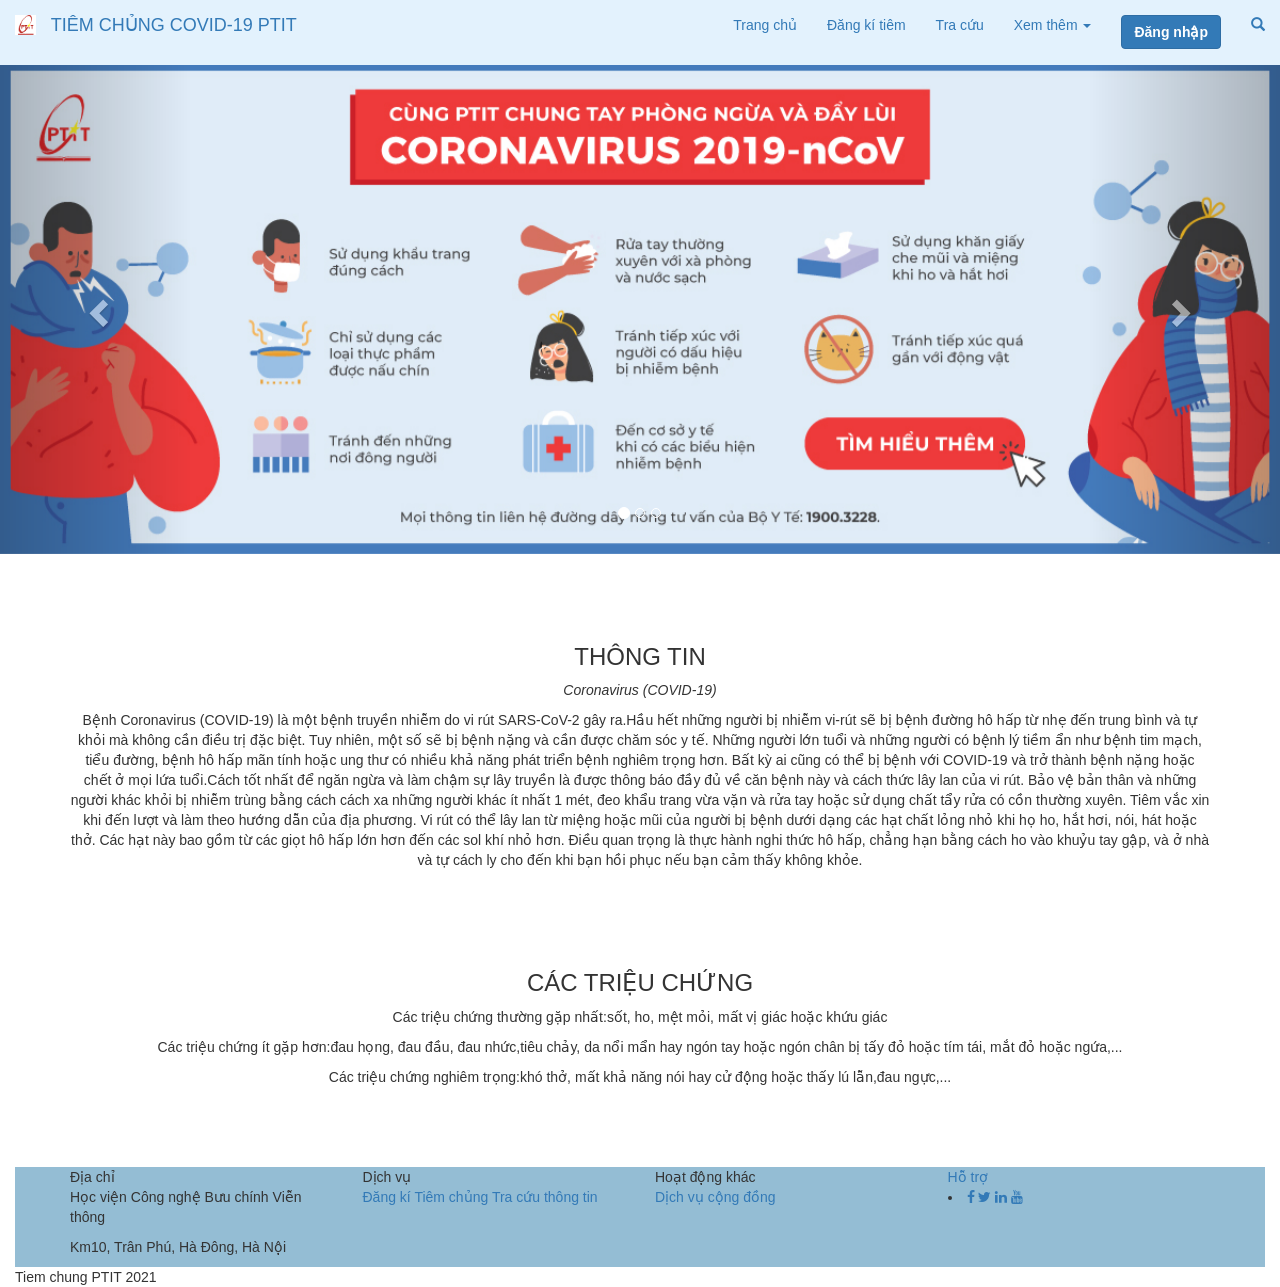
<file: index.html>
<!DOCTYPE html>
<html lang="en">

<head>
  <meta charset="UTF-8">
  <meta http-equiv="X-UA-Compatible" content="IE=edge">
  <meta name="viewport" content="width=device-width, initial-scale=1.0">
  <title>Document</title>
  <link rel="stylesheet" href="style.css">

  <link rel="stylesheet" href="https://maxcdn.bootstrapcdn.com/bootstrap/3.4.1/css/bootstrap.min.css">
  <link href="https://fonts.googleapis.com/css?family=Lato" rel="stylesheet" type="text/css">
  <link href="https://fonts.googleapis.com/css?family=Montserrat" rel="stylesheet" type="text/css">
  <script src="https://ajax.googleapis.com/ajax/libs/jquery/3.5.1/jquery.min.js"></script>
  <script src="https://maxcdn.bootstrapcdn.com/bootstrap/3.4.1/js/bootstrap.min.js"></script>
  <link href="//maxcdn.bootstrapcdn.com/font-awesome/4.1.0/css/font-awesome.min.css" rel="stylesheet">



</head>

<body>
  <nav class="navbar navbar-primary navbar-fixed-top" style="background-color: #e3f2fd;">
    <div class="container-fluid">
      <div class="navbar-header">
        <button type="button" class="navbar-toggle" data-toggle="collapse" data-target="#myNavbar">
          <span class="icon-bar"></span>
          <span class="icon-bar"></span>
          <span class="icon-bar"></span>
        </button>
        <img class="navbar-brand" src="ptit.png" alt="">
        <a class="navbar-brand name" href="#myPage">TIÊM CHỦNG COVID-19 PTIT
        </a>
      </div>
      <div class="collapse navbar-collapse" id="myNavbar">
        <ul class="nav navbar-nav navbar-right">
          <li><a href="index.html">Trang chủ</a></li>
          <li><a href="form.html">Đăng kí tiêm</a></li>
          <li><a href="search.html">Tra cứu</a></li>
          <li class="dropdown">
            <a class="dropdown-toggle" data-toggle="dropdown" href="#">Xem thêm
              <span class="caret"></span></a>
            <ul class="dropdown-menu">
              <li><a href="#">Thông tin Vac-xin ngừa Covid-19</a></li>
              <li><a href="#">Qui trình tiêm chủng</a></li>
              <li><a href="#">Hướng dẫn bảo vệ sức khỏe sau khi tiêm</a></li>
            </ul>
          </li>
          <li>
            <a href="">
              <button id="btn" type="button" class="btn btn-outline-primary btn-primary ">Đăng nhập</button>
            </a>
          </li>
          <li><a href="#"><span class="glyphicon glyphicon-search"></span></a></li>
        </ul>
      </div>
    </div>
  </nav>
  <div id="myCarousel" class="carousel slide" data-ride="carousel">
    <!-- Indicators -->
    <ol class="carousel-indicators">
      <li data-target="#myCarousel" data-slide-to="0" class="active"></li>
      <li data-target="#myCarousel" data-slide-to="1"></li>
      <li data-target="#myCarousel" data-slide-to="2"></li>
    </ol>

    <!-- Wrapper for slides -->
    <div class="carousel-inner" role="listbox">
      <div class="item active">
        <img src="banner_coronavirus.jpg" width="1370" height="500">
      </div>

      <div class="item">
        <img src="11.jpg" width="1370" height="500">
      </div>

      <div class="item">
        <img src="12.jpeg" width="1370" height="500">
      </div>
    </div>

    <!-- Left and right controls -->
    <a class="left carousel-control" href="#myCarousel" role="button" data-slide="prev">
      <span class="glyphicon glyphicon-chevron-left" aria-hidden="true"></span>
      <span class="sr-only">Previous</span>
    </a>
    <a class="right carousel-control" href="#myCarousel" role="button" data-slide="next">
      <span class="glyphicon glyphicon-chevron-right" aria-hidden="true"></span>
      <span class="sr-only">Next</span>
    </a>
  </div>
  <div id="band" class="container text-center">
    <h3 class="font-weight-bold text-uppercase">thông tin</h3>
    <p><em>Coronavirus (COVID-19)</em></p>
    <p>Bệnh Coronavirus (COVID-19) là một bệnh truyền nhiễm do vi rút SARS-CoV-2 gây ra.Hầu hết những người bị nhiễm
      vi-rút sẽ bị bệnh đường hô hấp từ nhẹ đến trung bình và tự khỏi mà không cần điều trị đặc biệt. Tuy nhiên, một số
      sẽ bị bệnh nặng và cần được chăm sóc y tế. Những người lớn tuổi và những người có bệnh lý tiềm ẩn như bệnh tim
      mạch, tiểu đường, bệnh hô hấp mãn tính hoặc ung thư có nhiều khả năng phát triển bệnh nghiêm trọng hơn. Bất kỳ ai
      cũng có thể bị bệnh với COVID-19 và trở thành bệnh nặng hoặc chết ở mọi lứa tuổi.Cách tốt nhất để ngăn ngừa và làm
      chậm sự lây truyền là được thông báo đầy đủ về căn bệnh này và cách thức lây lan của vi rút. Bảo vệ bản thân và
      những người khác khỏi bị nhiễm trùng bằng cách cách xa những người khác ít nhất 1 mét, đeo khẩu trang vừa vặn và
      rửa tay hoặc sử dụng chất tẩy rửa có cồn thường xuyên. Tiêm vắc xin khi đến lượt và làm theo hướng dẫn của địa
      phương.
      Vi rút có thể lây lan từ miệng hoặc mũi của người bị bệnh dưới dạng các hạt chất lỏng nhỏ khi họ ho, hắt hơi, nói,
      hát hoặc thở. Các hạt này bao gồm từ các giọt hô hấp lớn hơn đến các sol khí nhỏ hơn. Điều quan trọng là thực hành
      nghi thức hô hấp, chẳng hạn bằng cách ho vào khuỷu tay gập, và ở nhà và tự cách ly cho đến khi bạn hồi phục nếu
      bạn cảm thấy không khỏe.</p>
  </div>
  <div id="band" class="container text-center">
    <h3 class="font-weight-bold text-uppercase">các triệu chứng</h3>
    <p>Các triệu chứng thường gặp nhất:sốt, ho, mệt mỏi, mất vị giác hoặc khứu giác</p>
    <p>Các triệu chứng ít gặp hơn:đau họng, đau đầu, đau nhức,tiêu chảy, da nổi mẩn hay ngón tay hoặc ngón chân bị tấy
      đỏ hoặc tím tái, mắt đỏ hoặc ngứa,...</p>
    <p>Các triệu chứng nghiêm trọng:khó thở, mất khả năng nói hay cử động hoặc thấy lú lẫn,đau ngực,...</p>
  </div>
  <footer>
    <div class="container-fluid">
      <div class="row">
        <div class="col-md-12">
          <footer class="footer">
            <div class="container">
              <div class="row">
                <div class="col-md-3 m-b-30">
                  <div class="footer-title m-t-5 m-b-20 p-b-8">
                    Địa chỉ
                  </div>
                  <p class="white-text">
                    Học viện Công nghệ Bưu chính Viễn thông
                  </p>
                  <p>Km10, Trân Phú, Hà Đông, Hà Nội </p>
                </div>
                <div class="col-md-3 m-b-30">
                  <div class="footer-title m-t-5 m-b-20 p-b-8">
                    Dịch vụ
                  </div>
                  <div class="footer-links">
                    <a href="#">
                      Đăng kí
                    </a>
                    <a href="#">
                      Tiêm chủng
                    </a>
                    <a href="#">
                      Tra cứu thông tin
                    </a>
                  </div>
                </div>
                <div class="col-md-3 m-b-30">
                  <div class="footer-title m-t-5 m-b-20 p-b-8">
                    Hoạt động khác
                  </div>
                  <div class="footer-links">
                    <a href="#">
                     Dịch vụ cộng đồng
                   
                  </div>
                </div>
                <div class="col-md-3 m-b-30">
                  <div class="footer-title m-t-5 m-b-20 p-b-8">
                    Hỗ trợ
                  </div>
                  <div class="footer-social-links m-t-30">
                    <li> <a href="#">
                        <i class="fa fa-facebook" aria-hidden="true"> </i> </a>
                      <a href="#"> <i class="fa fa-twitter" aria-hidden="true"> </i> </a>
                      <a href="#"> <i class="fa fa-linkedin" aria-hidden="true"> </i> </a>
                      <a href="#"> <i class="fa fa-youtube" aria-hidden="true"> </i> </a>
                    </li>
                  </div>
                </div>
              </div>
            </div>
          </footer>
          <div class="footer-bottom">
            Tiem chung PTIT 2021
          </div>
        </div>
      </div>
    </div>
  </footer>
</body>

</html>
</file>
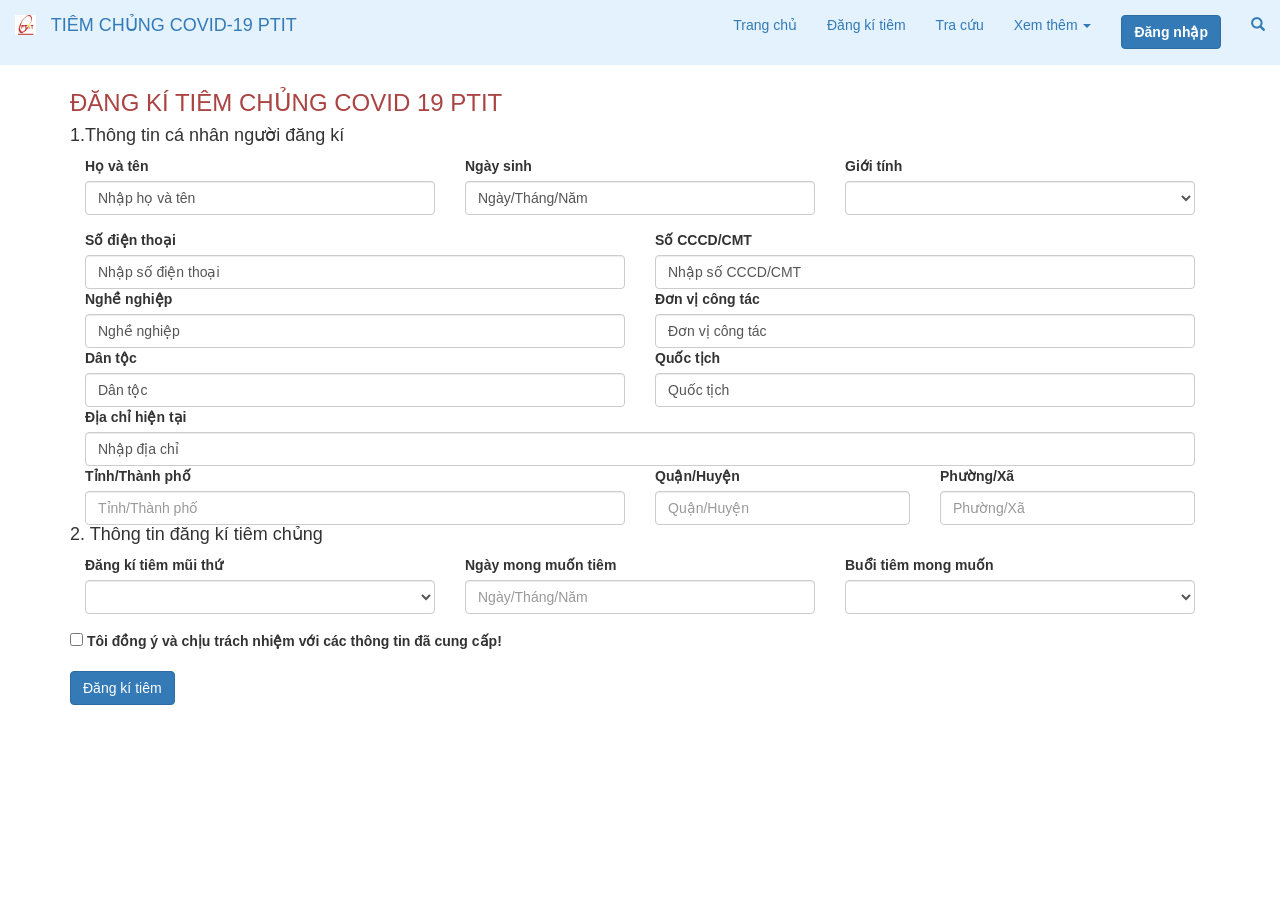
<file: form.html>
<!DOCTYPE html>
<html lang="en">
<head>
    <meta charset="UTF-8">
    <meta http-equiv="X-UA-Compatible" content="IE=edge">
    <meta name="viewport" content="width=device-width, initial-scale=1.0">
    <title>Document</title>
    <link rel="stylesheet" href="style.css">
    
    <link rel="stylesheet" href="https://maxcdn.bootstrapcdn.com/bootstrap/3.4.1/css/bootstrap.min.css">
 <link href="https://fonts.googleapis.com/css?family=Lato" rel="stylesheet" type="text/css">
 <link href="https://fonts.googleapis.com/css?family=Montserrat" rel="stylesheet" type="text/css">
 <script src="https://ajax.googleapis.com/ajax/libs/jquery/3.5.1/jquery.min.js"></script>
 <script src="https://maxcdn.bootstrapcdn.com/bootstrap/3.4.1/js/bootstrap.min.js"></script>
 
    
   
</head>
<body>
    <nav class="navbar navbar-primary navbar-fixed-top" style="background-color: #e3f2fd;">
       <div class="container-fluid">
         <div class="navbar-header">
           <button type="button" class="navbar-toggle" data-toggle="collapse" data-target="#myNavbar">
             <span class="icon-bar"></span>
             <span class="icon-bar"></span>
             <span class="icon-bar"></span>                        
           </button>
           <img class="navbar-brand" src="ptit.png" alt="">
           <a class="navbar-brand" href="#myPage">TIÊM CHỦNG COVID-19 PTIT</a>
         </div>
         <div class="collapse navbar-collapse" id="myNavbar"> 
           <ul class="nav navbar-nav navbar-right">
             <li><a href="index.html">Trang chủ</a></li>
             <li><a href="#form">Đăng kí tiêm</a></li>
             <li><a href="#search">Tra cứu</a></li>
             <li class="dropdown">
               <a class="dropdown-toggle" data-toggle="dropdown" href="#">Xem thêm
               <span class="caret"></span></a>
               <ul class="dropdown-menu">
                 <li><a href="#">Thông tin Vac-xin ngừa Covid-19</a></li>
                 <li><a href="#">Qui trình tiêm chủng</a></li>
                 <li><a href="#">Hướng dẫn bảo vệ sức khỏe sau khi tiêm</a></li> 
               </ul>
             </li>
             <li>
               <a href="">
                 <button id="btn" type="button" class="btn btn-outline-primary btn-primary ">Đăng nhập</button>
               </a>
             </li>
             <li><a href="#"><span class="glyphicon glyphicon-search"></span></a></li>
           </ul>
         </div>
       </div>
   </nav>
   <div class="container">
       <h3 class="text-uppercase text-danger">đăng kí tiêm chủng covid 19 PTIT</h3>
       <h4 class="font-weight-bold">1.Thông tin cá nhân người đăng kí</h4>
        <form>
            <div class="form-row">
                <div class="col-md-4 mb-3">
                    <label for="validationDefault01">Họ và tên</label>
                    <input type="text" class="form-control" id="validationDefault01" placeholder="First name" value="Nhập họ và tên" required>
                </div>
                <div class="col-md-4 mb-3">
                    <label for="validationDefault02">Ngày sinh</label>
                    <input type="text" class="form-control" id="validationDefault02" placeholder="Last name" value="Ngày/Tháng/Năm" required>
                </div>
                <div class="col-md-4 mb-3">
                    <div class="form-group">
                        <label for="exampleFormControlSelect1">Giới tính</label>
                        <select class="form-control" id="exampleFormControlSelect1">
                            <option>   </option>
                            <option>Nam</option>
                            <option>Nữ</option>
                        </select>
                </div>
                </div>
            </div>
            <div class="form-row">
                <div class="col-md-6 ">
                    <label for="validationDefault01">Số điện thoại</label>
                    <input type="text" class="form-control" id="validationDefault01" placeholder="First name" value="Nhập số điện thoại" required>
                </div>
                <div class="col-md-6 ">
                    <label for="validationDefault02">Số CCCD/CMT</label>
                    <input type="text" class="form-control" id="validationDefault02" placeholder="Last name" value="Nhập số CCCD/CMT" required>
                </div>
            </div>
            <div class="form-row">
                <div class="col-md-6">
                    <label for="validationDefault01">Nghề nghiệp</label>
                    <input type="text" class="form-control" id="validationDefault01" placeholder="First name" value="Nghề nghiệp" required>
                </div>
                <div class="col-md-6">
                    <label for="validationDefault02">Đơn vị công tác</label>
                    <input type="text" class="form-control" id="validationDefault02" placeholder="Last name" value="Đơn vị công tác" required>
                </div>
            </div>
            <div class="form-row">
                <div class="col-md-6">
                    <label for="validationDefault01">Dân tộc</label>
                    <input type="text" class="form-control" id="validationDefault01" placeholder="First name" value="Dân tộc" required>
                </div>
                <div class="col-md-6">
                    <label for="validationDefault02">Quốc tịch</label>
                    <input type="text" class="form-control" placeholder="Last name" value="Quốc tịch" required>
                </div>
            </div>
            <div class="form-row">
                <div class="col-md-12">
                    <label for="validationDefault02">Địa chỉ hiện tại</label>
                    <input type="text" class="form-control" id="validationDefault02" placeholder="Last name" value="Nhập địa chỉ" required>
                </div>
            </div>
            <div class="form-row">
                <div class="col-md-6 mb-3">
                    <label for="validationDefault03">Tỉnh/Thành phố</label>
                    <input type="text" class="form-control" id="validationDefault03" placeholder="Tỉnh/Thành phố" required>
                </div>
                <div class="col-md-3 mb-3">
                    <label for="validationDefault04">Quận/Huyện</label>
                    <input type="text" class="form-control" id="validationDefault04" placeholder="Quận/Huyện" required>
                </div>
                <div class="col-md-3 mb-3">
                    <label for="validationDefault05">Phường/Xã</label>
                    <input type="text" class="form-control" id="validationDefault05" placeholder="Phường/Xã" required>
                </div>
            </div>
        </form>
        <h4 class="font-weight-bold">2. Thông tin đăng kí tiêm chủng</h4>
        <form>
            <div class="form">
                <div class="form-group col-md-4">
                    <label for="exampleFormControlSelect1">Đăng kí tiêm mũi thứ</label>
                    <select class="form-control" id="exampleFormControlSelect1">
                        <option>   </option>
                        <option>1</option>
                        <option>2</option>
                    </select>
                
            </div>
            <div class="form-row col-md-4">
                <label for="validationDefault03">Ngày mong muốn tiêm</label>
                <input type="text" class="form-control" id="validationDefault03" placeholder="Ngày/Tháng/Năm" required>
            </div>
            <div class="form-group col-md-4">
                    <label for="exampleFormControlSelect1">Buổi tiêm mong muốn</label>
                    <select class="form-control" id="exampleFormControlSelect1">
                        <option>   </option>
                        <option>Buổi sáng</option>
                        <option>Buổi chiều</option>
                        <option>Cả ngày</option>
                    </select>
            </div>
            <div class="form-group">
              <div class="form-check">
                <input class="form-check-input" type="checkbox" value="" id="invalidCheck2" required>
                <label class="form-check-label" for="invalidCheck2">
                  Tôi đồng ý và chịu trách nhiệm với các thông tin đã cung cấp!
                </label>
              </div>
            </div>
            <button class="btn btn-primary" type="submit">Đăng kí tiêm</button>
        </form>
    </div>
</body>
</file>
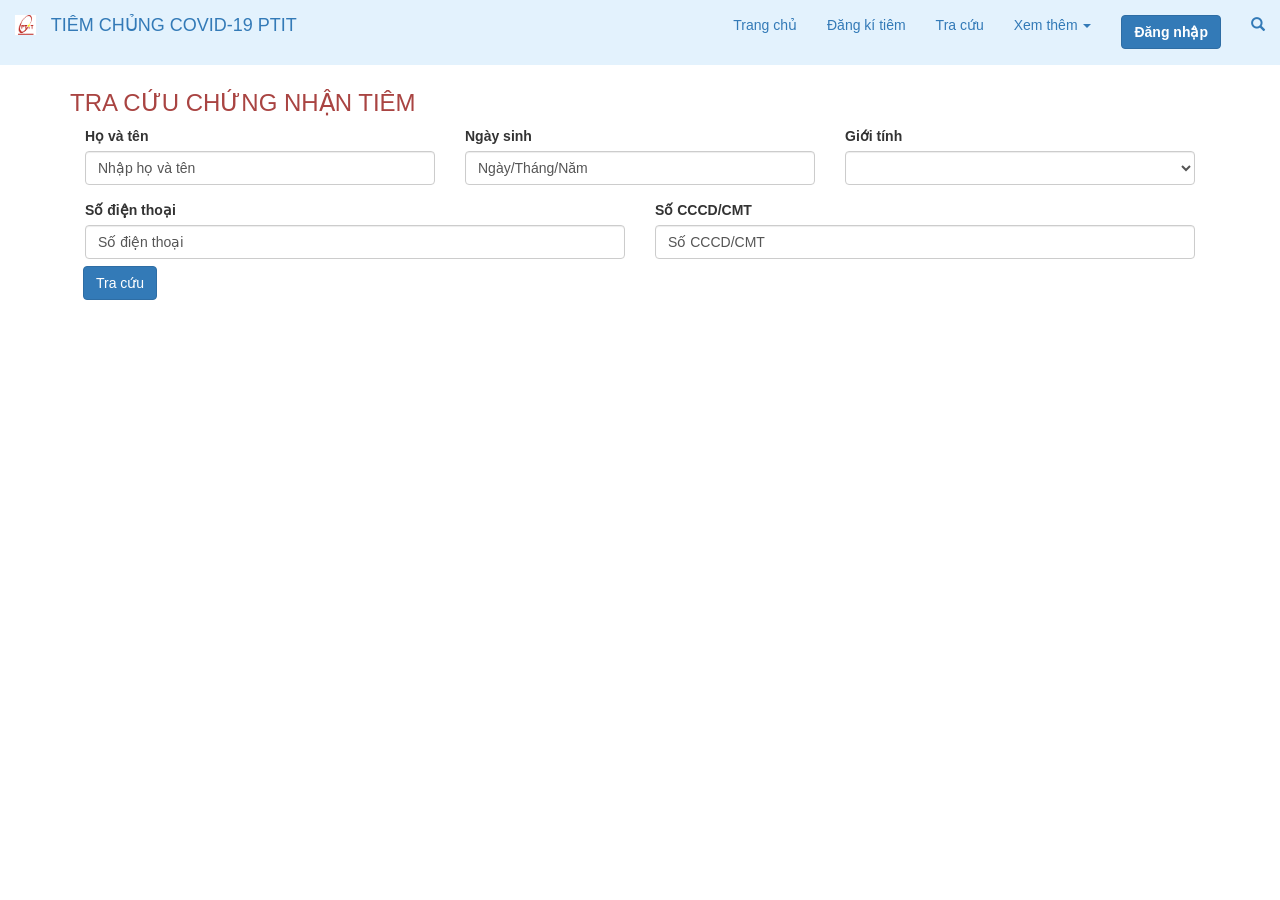
<file: search.html>
<!DOCTYPE html>
<html lang="en">
<head>
    <meta charset="UTF-8">
    <meta http-equiv="X-UA-Compatible" content="IE=edge">
    <meta name="viewport" content="width=device-width, initial-scale=1.0">
    <title>Document</title>
    <link rel="stylesheet" href="style.css">
    
    <link rel="stylesheet" href="https://maxcdn.bootstrapcdn.com/bootstrap/3.4.1/css/bootstrap.min.css">
 <link href="https://fonts.googleapis.com/css?family=Lato" rel="stylesheet" type="text/css">
 <link href="https://fonts.googleapis.com/css?family=Montserrat" rel="stylesheet" type="text/css">
 <script src="https://ajax.googleapis.com/ajax/libs/jquery/3.5.1/jquery.min.js"></script>
 <script src="https://maxcdn.bootstrapcdn.com/bootstrap/3.4.1/js/bootstrap.min.js"></script>
 
    
   
</head>
<body>
    <nav class="navbar navbar-primary navbar-fixed-top" style="background-color: #e3f2fd;">
       <div class="container-fluid">
         <div class="navbar-header">
           <button type="button" class="navbar-toggle" data-toggle="collapse" data-target="#myNavbar">
             <span class="icon-bar"></span>
             <span class="icon-bar"></span>
             <span class="icon-bar"></span>                        
           </button>
           <img class="navbar-brand" src="ptit.png" alt="">
           <a class="navbar-brand" href="#myPage">TIÊM CHỦNG COVID-19 PTIT</a>
         </div>
         <div class="collapse navbar-collapse" id="myNavbar"> 
           <ul class="nav navbar-nav navbar-right">
             <li><a href="index.html">Trang chủ</a></li>
             <li><a href="#form">Đăng kí tiêm</a></li>
             <li><a href="#search">Tra cứu</a></li>
             <li class="dropdown">
               <a class="dropdown-toggle" data-toggle="dropdown" href="#">Xem thêm
               <span class="caret"></span></a>
               <ul class="dropdown-menu">
                 <li><a href="#">Thông tin Vac-xin ngừa Covid-19</a></li>
                 <li><a href="#">Qui trình tiêm chủng</a></li>
                 <li><a href="#">Hướng dẫn bảo vệ sức khỏe sau khi tiêm</a></li> 
               </ul>
             </li>
             <li>
               <a href="">
                 <button id="btn" type="button" class="btn btn-outline-primary btn-primary ">Đăng nhập</button>
               </a>
             </li>
             <li><a href="#"><span class="glyphicon glyphicon-search"></span></a></li>
           </ul>
         </div>
       </div>
   </nav>
    <div class="container" id="sh">
        <h3 class="text-uppercase text-danger">Tra cứu chứng nhận tiêm</h3>
        <form>
            <div class="form-row">
                <div class="col-md-4 mb-3">
                    <label for="validationDefault01">Họ và tên</label>
                    <input type="text" class="form-control" id="validationDefault01" placeholder="First name" value="Nhập họ và tên" required>
                </div>
                <div class="col-md-4 mb-3">
                    <label for="validationDefault02">Ngày sinh</label>
                    <input type="text" class="form-control" id="validationDefault02" placeholder="Last name" value="Ngày/Tháng/Năm" required>
                </div>
                <div class="col-md-4 mb-3">
                    <div class="form-group">
                        <label for="exampleFormControlSelect1">Giới tính</label>
                        <select class="form-control" id="exampleFormControlSelect1">
                            <option>   </option>
                            <option>Nam</option>
                            <option>Nữ</option>
                        </select>
                    </div>
                </div>
            </div>
            <div class="form-row">
                <div class="col-md-6">
                    <label for="validationDefault02">Số điện thoại</label>
                    <input type="text" class="form-control" id="validationDefault02" placeholder="Last name" value="Số điện thoại" required>
                </div>
                <div class="col-md-6">
                    <label for="validationDefault02">Số CCCD/CMT</label>
                    <input type="text" class="form-control" id="validationDefault02" placeholder="Last name" value="Số CCCD/CMT" required>
                </div>
            </div>
            <div class="btn">
                <button class="btn btn-primary" type="submit">Tra cứu</button>
            </div>
        </form>
    </div>
</body>
</file>
<file: style.css>
#myCarousel{
    margin-top: 60px;
}
#btn{
    font-weight: bold;
}
.container{
    margin-top:70px;
}
.footer{
    background-color: rgb(148, 189, 212);
}
</file>
